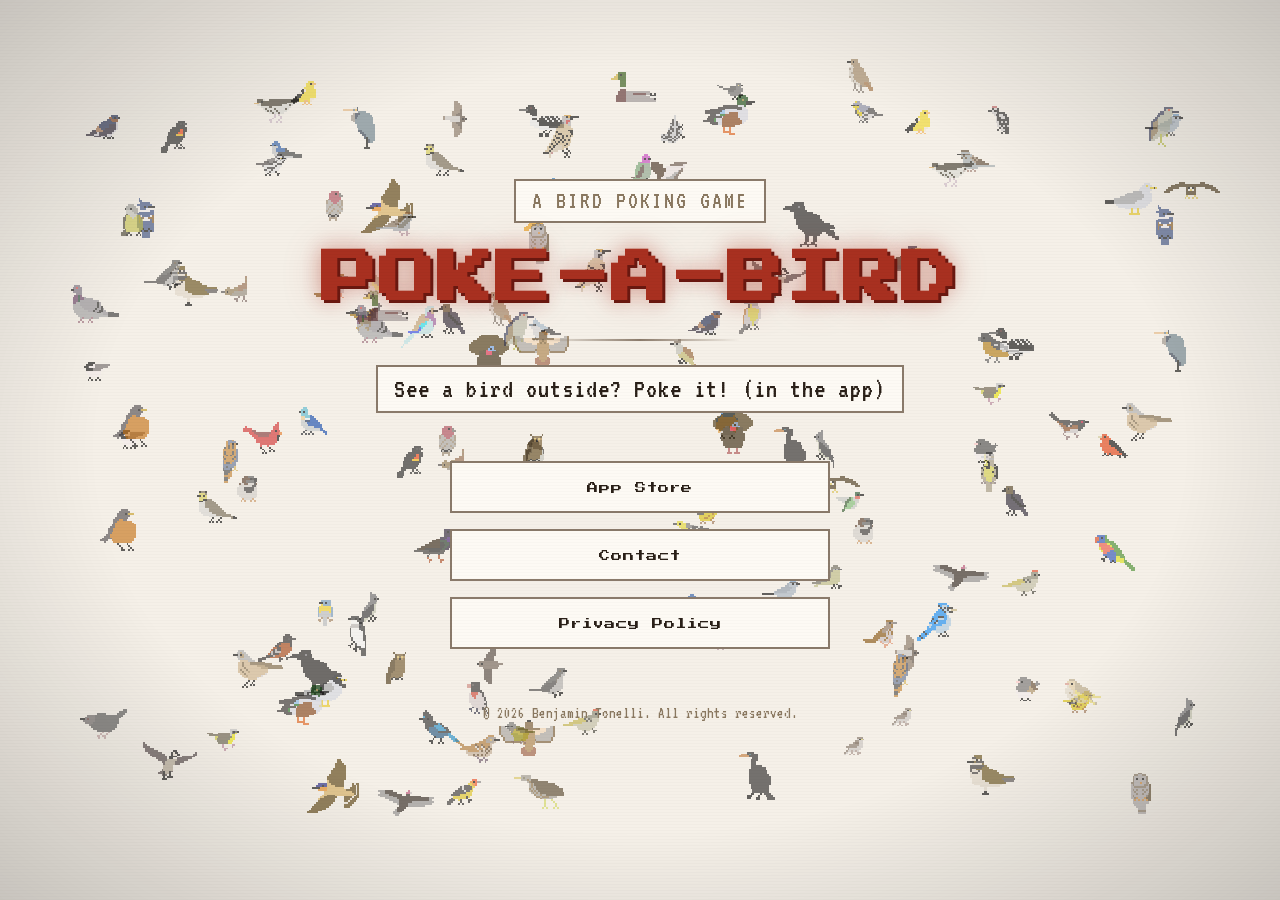
<file: index.html>
<!DOCTYPE html>
<html lang="en">
<head>
  <meta charset="UTF-8" />
  <meta name="viewport" content="width=device-width, initial-scale=1.0" />
  <title>Poke-A-Bird</title>
  <link rel="stylesheet" href="style.css" />
</head>
<body>

  <!-- Floating birds background layer -->
  <div id="bird-layer"></div>

  <div class="page-wrapper">

    <div class="hero">
      <p class="game-subtitle">A bird poking game</p>
      <h1 class="game-title">POKE-A-BIRD</h1>
      <div class="title-divider"></div>
      <p class="tagline">See a bird outside? Poke it! (in the app)</p>
    </div>

    <div class="button-panel">

      <!-- App Store -->
      <a class="menu-btn" href="https://apps.apple.com/us/app/poke-a-bird/id6761445070" target="_blank" rel="noopener noreferrer">
        <span>App Store</span>
      </a>

      <!-- Contact -->
      <a class="menu-btn" href="mailto:pokeabirdgame@gmail.com">
        Contact
      </a>

      <!-- Privacy Policy -->
      <a class="menu-btn" href="privacy-policy.html">
        Privacy Policy
      </a>

    </div>

    <footer class="site-footer">
      <p>&copy; 2026 Benjamin Tonelli. All rights reserved.</p>
    </footer>

  </div>

  <script>
    // Bird pixel art data — all species from the game
    const BIRDS = [
      { name: "American Crow", bg: "#dce8f0", src: "[data-uri]" },
      { name: "American Goldfinch", bg: "#e8e0d0", src: "[data-uri]" },
      { name: "American Kestrel", bg: "#d8ecd8", src: "[data-uri]" },
      { name: "American Pipit", bg: "#d4e4f4", src: "[data-uri]" },
      { name: "American Robin", bg: "#e8f0e0", src: "[data-uri]" },
      { name: "Bald Eagle", bg: "#f0ecd8", src: "[data-uri]" },
      { name: "Barn Swallow", bg: "#e0e8e0", src: "[data-uri]" },
      { name: "Barred Owl", bg: "#d8eee8", src: "[data-uri]" },
      { name: "Belted Kingfisher", bg: "#e8dcc8", src: "[data-uri]" },
      { name: "Black-capped Chickadee", bg: "#dce4ec", src: "[data-uri]" },
      { name: "Black-crowned Night Heron", bg: "#e4ece0", src: "[data-uri]" },
      { name: "Blue Jay", bg: "#d8d8e8", src: "[data-uri]" },
      { name: "Canada Goose", bg: "#ece0d8", src: "[data-uri]" },
      { name: "Common Loon", bg: "#e8e8d8", src: "[data-uri]" },
      { name: "Common Yellowthroat", bg: "#cce0e0", src: "[data-uri]" },
      { name: "Dark-eyed Junco", bg: "#dce0e8", src: "[data-uri]" },
      { name: "Double-crested Cormorant", bg: "#e4d8ec", src: "[data-uri]" },
      { name: "Downy Woodpecker", bg: "#d8e4f0", src: "[data-uri]" },
      { name: "Eastern Bluebird", bg: "#dce8f4", src: "[data-uri]" },
      { name: "Eastern Kingbird", bg: "#e0ece4", src: "[data-uri]" },
      { name: "European Starling", bg: "#ecdce0", src: "[data-uri]" },
      { name: "Great Blue Heron", bg: "#d8ecd8", src: "[data-uri]" },
      { name: "Great Horned Owl", bg: "#e8e8d4", src: "[data-uri]" },
      { name: "Horned Lark", bg: "#d8d8e8", src: "[data-uri]" },
      { name: "House Finch", bg: "#e4ece0", src: "[data-uri]" },
      { name: "House Sparrow", bg: "#e8e4d8", src: "[data-uri]" },
      { name: "Killdeer", bg: "#dce8f0", src: "[data-uri]" },
      { name: "Mallard", bg: "#d8ecd8", src: "[data-uri]" },
      { name: "Northern Cardinal", bg: "#d4e4f4", src: "[data-uri]" },
      { name: "Northern Flicker", bg: "#e8f0e0", src: "[data-uri]" },
      { name: "Northern Mockingbird", bg: "#f0ecd8", src: "[data-uri]" },
      { name: "Northern Parula", bg: "#e0e8e0", src: "[data-uri]" },
      { name: "Northern Shoveler", bg: "#d8eee8", src: "[data-uri]" },
      { name: "Northern Yellow Warbler", bg: "#e8dcc8", src: "[data-uri]" },
      { name: "Osprey", bg: "#dce4ec", src: "[data-uri]" },
      { name: "Pine Siskin", bg: "#e4ece0", src: "[data-uri]" },
      { name: "Red-tailed Hawk", bg: "#d8d8e8", src: "[data-uri]" },
      { name: "Red-winged Blackbird", bg: "#ece0d8", src: "[data-uri]" },
      { name: "Ring-billed Gull", bg: "#e8e8d8", src: "[data-uri]" },
      { name: "Rock Pigeon", bg: "#cce0e0", src: "[data-uri]" },
      { name: "Ruby-crowned Kinglet", bg: "#dce0e8", src: "[data-uri]" },
      { name: "Ruby-throated Hummingbird", bg: "#e4d8ec", src: "[data-uri]" },
      { name: "Scarlet Tanager", bg: "#d8e4f0", src: "[data-uri]" },
      { name: "Song Sparrow", bg: "#dce8f4", src: "[data-uri]" },
      { name: "Spotted Sandpiper", bg: "#e0ece4", src: "[data-uri]" },
      { name: "Tufted Titmouse", bg: "#ecdce0", src: "[data-uri]" },
      { name: "Turkey Vulture", bg: "#d8ecd8", src: "[data-uri]" },
      { name: "Wild Turkey", bg: "#e8e8d4", src: "[data-uri]" },
      { name: "Yellow-rumped Warbler", bg: "#d8d8e8", src: "[data-uri]" },
      { name: "Yellow-throated Vireo", bg: "#e4ece0", src: "[data-uri]" },
      { name: "American Crow", bg: "#dce8f0", src: "[data-uri]" },
      { name: "American Dipper", bg: "#e8e0d0", src: "[data-uri]" },
      { name: "American Goldfinch", bg: "#d8ecd8", src: "[data-uri]" },
      { name: "American Kestrel", bg: "#d4e4f4", src: "[data-uri]" },
      { name: "American Pipit", bg: "#e8f0e0", src: "[data-uri]" },
      { name: "American Robin", bg: "#f0ecd8", src: "[data-uri]" },
      { name: "Anna's Hummingbird", bg: "#e0e8e0", src: "[data-uri]" },
      { name: "Bald Eagle", bg: "#d8eee8", src: "[data-uri]" },
      { name: "Barn Swallow", bg: "#e8dcc8", src: "[data-uri]" },
      { name: "Barred Owl", bg: "#dce4ec", src: "[data-uri]" },
      { name: "Belted Kingfisher", bg: "#e4ece0", src: "[data-uri]" },
      { name: "Black-capped Chickadee", bg: "#d8d8e8", src: "[data-uri]" },
      { name: "Black-crowned Night Heron", bg: "#ece0d8", src: "[data-uri]" },
      { name: "Black-throated Gray Warbler", bg: "#e8e8d8", src: "[data-uri]" },
      { name: "Bushtit", bg: "#cce0e0", src: "[data-uri]" },
      { name: "Canada Goose", bg: "#dce0e8", src: "[data-uri]" },
      { name: "Common Loon", bg: "#e4d8ec", src: "[data-uri]" },
      { name: "Common Yellowthroat", bg: "#d8e4f0", src: "[data-uri]" },
      { name: "Dark-eyed Junco", bg: "#dce8f4", src: "[data-uri]" },
      { name: "Double-crested Cormorant", bg: "#e0ece4", src: "[data-uri]" },
      { name: "Downy Woodpecker", bg: "#ecdce0", src: "[data-uri]" },
      { name: "European Starling", bg: "#d8ecd8", src: "[data-uri]" },
      { name: "Great Blue Heron", bg: "#e8e8d4", src: "[data-uri]" },
      { name: "Great Horned Owl", bg: "#d8d8e8", src: "[data-uri]" },
      { name: "Horned Lark", bg: "#e4ece0", src: "[data-uri]" },
      { name: "House Finch", bg: "#e8e4d8", src: "[data-uri]" },
      { name: "House Sparrow", bg: "#dce8f0", src: "[data-uri]" },
      { name: "Killdeer", bg: "#e8e0d0", src: "[data-uri]" },
      { name: "Mallard", bg: "#d8ecd8", src: "[data-uri]" },
      { name: "Northern Flicker", bg: "#d4e4f4", src: "[data-uri]" },
      { name: "Northern Mockingbird", bg: "#e8f0e0", src: "[data-uri]" },
      { name: "Northern Shoveler", bg: "#f0ecd8", src: "[data-uri]" },
      { name: "Osprey", bg: "#e0e8e0", src: "[data-uri]" },
      { name: "Pine Siskin", bg: "#d8eee8", src: "[data-uri]" },
      { name: "Red-tailed Hawk", bg: "#dce4ec", src: "[data-uri]" },
      { name: "Red-winged Blackbird", bg: "#e4ece0", src: "[data-uri]" },
      { name: "Ring-billed Gull", bg: "#d8d8e8", src: "[data-uri]" },
      { name: "Rock Pigeon", bg: "#ece0d8", src: "[data-uri]" },
      { name: "Ruby-crowned Kinglet", bg: "#e8e8d8", src: "[data-uri]" },
      { name: "Song Sparrow", bg: "#cce0e0", src: "[data-uri]" },
      { name: "Spotted Sandpiper", bg: "#dce0e8", src: "[data-uri]" },
      { name: "Spotted Towhee", bg: "#e4d8ec", src: "[data-uri]" },
      { name: "Steller's Jay", bg: "#d8e4f0", src: "[data-uri]" },
      { name: "Turkey Vulture", bg: "#dce8f4", src: "[data-uri]" },
      { name: "Varied Thrush", bg: "#e0ece4", src: "[data-uri]" },
      { name: "Western Bluebird", bg: "#ecdce0", src: "[data-uri]" },
      { name: "Western Kingbird", bg: "#d8ecd8", src: "[data-uri]" },
      { name: "Wild Turkey", bg: "#e8e8d4", src: "[data-uri]" },
      { name: "Northern Yellow Warbler", bg: "#d8d8e8", src: "[data-uri]" },
      { name: "Yellow-rumped Warbler", bg: "#e4ece0", src: "[data-uri]" },
      { name: "American Bittern", bg: "#f5dab4", src: "[data-uri]" },
      { name: "Ash-throated Flycatcher", bg: "#f5e6c8", src: "[data-uri]" },
      { name: "Black-headed Grosbeak", bg: "#f5e6c8", src: "[data-uri]" },
      { name: "Blue-gray Gnatcatcher", bg: "#f5f0d8", src: "[data-uri]" },
      { name: "Brewer's Sparrow", bg: "#f5dab4", src: "[data-uri]" },
      { name: "Western Meadowlark", bg: "#f5dab4", src: "[data-uri]" },
      { name: "Brown-headed Cowbird", bg: "#f5f0d8", src: "[data-uri]" },
      { name: "Bullock's Oriole", bg: "#f5e6c8", src: "[data-uri]" },
      { name: "Chipping Sparrow", bg: "#f5f0d8", src: "[data-uri]" },
      { name: "Cliff Swallow", bg: "#f5e6c8", src: "[data-uri]" },
      { name: "Hermit Thrush", bg: "#f5f0d8", src: "[data-uri]" },
      { name: "Lazuli Bunting", bg: "#f5e6c8", src: "[data-uri]" },
      { name: "MacGillivray's Warbler", bg: "#f5dab4", src: "[data-uri]" },
      { name: "Northern House Wren", bg: "#f5f0d8", src: "[data-uri]" },
      { name: "Northern Rough-winged Swallow", bg: "#f5e6c8", src: "[data-uri]" },
      { name: "Savannah Sparrow", bg: "#f5f0d8", src: "[data-uri]" },
      { name: "Tree Swallow", bg: "#f5e6c8", src: "[data-uri]" },
      { name: "Western Tanager", bg: "#f5e6c8", src: "[data-uri]" },
      { name: "Western Warbling Vireo", bg: "#f5f0d8", src: "[data-uri]" },
      { name: "Western Wood-Pewee", bg: "#f5f0d8", src: "[data-uri]" },
      { name: "American Bittern", bg: "#f5dab4", src: "[data-uri]" },
      { name: "Black-and-white Warbler", bg: "#f5e6c8", src: "[data-uri]" },
      { name: "Blue-gray Gnatcatcher", bg: "#f5f0d8", src: "[data-uri]" },
      { name: "Brown Thrasher", bg: "#f5dab4", src: "[data-uri]" },
      { name: "Brown-headed Cowbird", bg: "#f5f0d8", src: "[data-uri]" },
      { name: "Chimney Swift", bg: "#f5e6c8", src: "[data-uri]" },
      { name: "Chipping Sparrow", bg: "#f5f0d8", src: "[data-uri]" },
      { name: "Cliff Swallow", bg: "#f5e6c8", src: "[data-uri]" },
      { name: "Dickcissel", bg: "#f5dab4", src: "[data-uri]" },
      { name: "Eastern Phoebe", bg: "#f5f0d8", src: "[data-uri]" },
      { name: "Eastern Warbling Vireo", bg: "#f5f0d8", src: "[data-uri]" },
      { name: "Eastern Wood-Pewee", bg: "#f5f0d8", src: "[data-uri]" },
      { name: "Hermit Thrush", bg: "#f5f0d8", src: "[data-uri]" },
      { name: "Indigo Bunting", bg: "#f5e6c8", src: "[data-uri]" },
      { name: "Northern House Wren", bg: "#f5f0d8", src: "[data-uri]" },
      { name: "Northern Rough-winged Swallow", bg: "#f5e6c8", src: "[data-uri]" },
      { name: "Orchard Oriole", bg: "#f5e6c8", src: "[data-uri]" },
      { name: "Rose-breasted Grosbeak", bg: "#f5e6c8", src: "[data-uri]" },
      { name: "Savannah Sparrow", bg: "#f5f0d8", src: "[data-uri]" },
      { name: "Tree Swallow", bg: "#f5e6c8", src: "[data-uri]" },
      { name: "Lilac-breasted Roller", bg: "#e8d8f0", src: "[data-uri]" },
      { name: "Rainbow Lorikeet", bg: "#d8e8f8", src: "[data-uri]" }
    ];



    // Shuffle so birds appear in random positions each load
    function shuffle(arr) {
      for (let i = arr.length - 1; i > 0; i--) {
        const j = Math.floor(Math.random() * (i + 1));
        [arr[i], arr[j]] = [arr[j], arr[i]];
      }
      return arr;
    }

    // Place each bird species exactly once at a random % position
    function spawnBird(layer, bird) {
      const el = document.createElement('img');
      el.className = 'floating-bird';
      el.src = bird.src;
      el.alt = bird.name;
      el.style.width = '60px';
      el.style.height = '60px';
      el.style.left = (3 + Math.random() * 88) + '%';
      el.style.top  = (5 + Math.random() * 82) + '%';
      layer.appendChild(el);
      return el;
    }

    const layer = document.getElementById('bird-layer');
    const birdEls = shuffle([...BIRDS]).map(bird => spawnBird(layer, bird));

    setInterval(() => {
      birdEls.forEach(el => {
        if (Math.random() >= 0.08) return;
        el.classList.remove('hopping', 'flying');
        void el.offsetWidth; // force reflow to restart animation

        if (Math.random() < 0.75) {
          el.classList.add('hopping');
        } else {
          const curX = parseFloat(el.style.left);
          const curY = parseFloat(el.style.top);
          const newX = 3 + Math.random() * 88;
          const newY = 5 + Math.random() * 82;
          const sw = layer.offsetWidth;
          const sh = layer.offsetHeight;
          el.style.setProperty('--fly-end-x', ((newX - curX) / 100 * sw) + 'px');
          el.style.setProperty('--fly-end-y', ((newY - curY) / 100 * sh) + 'px');
          el.classList.add('flying');
          el.addEventListener('animationend', function handler() {
            el.style.left = newX + '%';
            el.style.top  = newY + '%';
            el.style.removeProperty('--fly-end-x');
            el.style.removeProperty('--fly-end-y');
            el.classList.remove('flying');
            el.removeEventListener('animationend', handler);
          });
        }
      });
    }, 2500);
  </script>

</body>
</html>
</file>
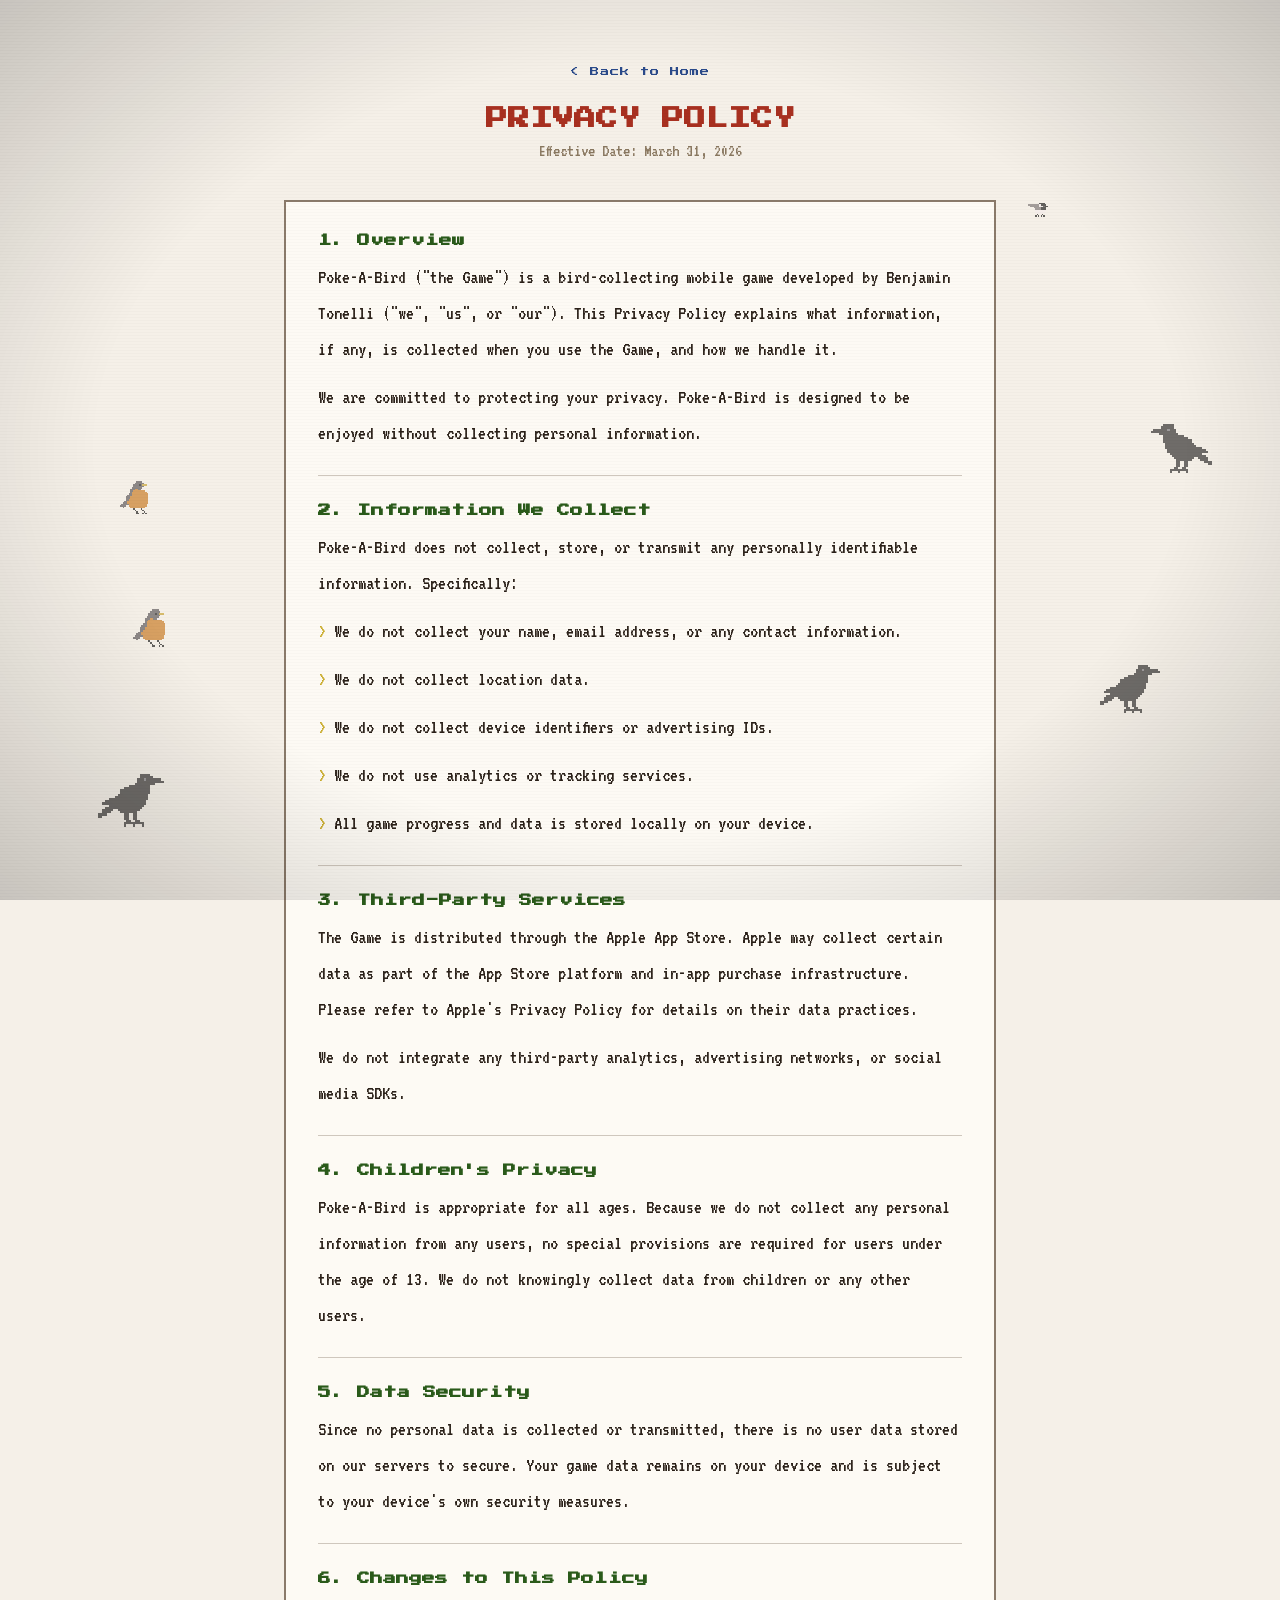
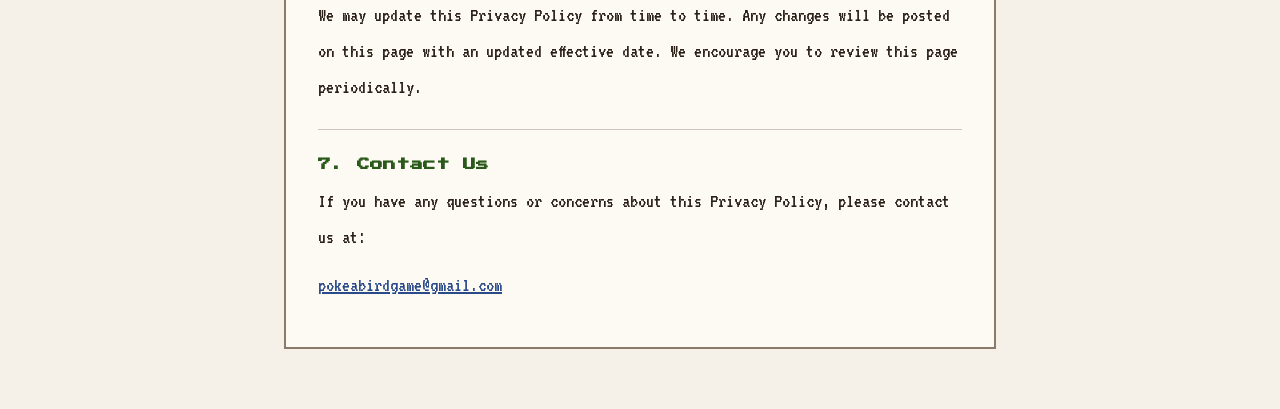
<file: privacy-policy.html>
<!DOCTYPE html>
<html lang="en">
<head>
  <meta charset="UTF-8" />
  <meta name="viewport" content="width=device-width, initial-scale=1.0" />
  <title>Privacy Policy — Poke-A-Bird</title>
  <link rel="stylesheet" href="style.css" />
</head>
<body>

  <div id="bird-layer"></div>

  <div class="policy-wrapper">

    <div class="policy-header">
      <a class="policy-back" href="index.html">&lt; Back to Home</a>
      <h1 class="policy-title">PRIVACY POLICY</h1>
      <p class="policy-date">Effective Date: March 31, 2026</p>
    </div>

    <div class="policy-body">

      <h2>1. Overview</h2>
      <p>
        Poke-A-Bird ("the Game") is a bird-collecting mobile game developed by Benjamin Tonelli ("we", "us", or "our"). This Privacy Policy explains what information, if any, is collected when you use the Game, and how we handle it.
      </p>
      <p>
        We are committed to protecting your privacy. Poke-A-Bird is designed to be enjoyed without collecting personal information.
      </p>

      <div class="policy-divider"></div>

      <h2>2. Information We Collect</h2>
      <p>
        Poke-A-Bird does not collect, store, or transmit any personally identifiable information. Specifically:
      </p>
      <ul>
        <li>We do not collect your name, email address, or any contact information.</li>
        <li>We do not collect location data.</li>
        <li>We do not collect device identifiers or advertising IDs.</li>
        <li>We do not use analytics or tracking services.</li>
        <li>All game progress and data is stored locally on your device.</li>
      </ul>

      <div class="policy-divider"></div>

      <h2>3. Third-Party Services</h2>
      <p>
        The Game is distributed through the Apple App Store. Apple may collect certain data as part of the App Store platform and in-app purchase infrastructure. Please refer to Apple's Privacy Policy for details on their data practices.
      </p>
      <p>
        We do not integrate any third-party analytics, advertising networks, or social media SDKs.
      </p>

      <div class="policy-divider"></div>

      <h2>4. Children's Privacy</h2>
      <p>
        Poke-A-Bird is appropriate for all ages. Because we do not collect any personal information from any users, no special provisions are required for users under the age of 13. We do not knowingly collect data from children or any other users.
      </p>

      <div class="policy-divider"></div>

      <h2>5. Data Security</h2>
      <p>
        Since no personal data is collected or transmitted, there is no user data stored on our servers to secure. Your game data remains on your device and is subject to your device's own security measures.
      </p>

      <div class="policy-divider"></div>

      <h2>6. Changes to This Policy</h2>
      <p>
        We may update this Privacy Policy from time to time. Any changes will be posted on this page with an updated effective date. We encourage you to review this page periodically.
      </p>

      <div class="policy-divider"></div>

      <h2>7. Contact Us</h2>
      <p>
        If you have any questions or concerns about this Privacy Policy, please contact us at:
      </p>
      <p>
        <a href="mailto:pokeabirdgame@gmail.com">pokeabirdgame@gmail.com</a>
      </p>

    </div>

  </div>

  <script>
    const BIRDS = [
      { bg: "#dce8f0", src: "[data-uri]" },
      { bg: "#e8e0d0", src: "[data-uri]" },
      { bg: "#e8f0e0", src: "[data-uri]" },
      { bg: "#d8d8e8", src: "[data-uri]" },
      { bg: "#dce4ec", src: "[data-uri]" }
    ];

    function randomBetween(a, b) { return a + Math.random() * (b - a); }

    class FloatingBird {
      constructor(layer) {
        const bird = BIRDS[Math.floor(Math.random() * BIRDS.length)];
        this.el = document.createElement('img');
        this.el.className = 'floating-bird';
        this.el.src = bird.src;
        const size = Math.round(randomBetween(40, 72));
        this.el.style.width = size + 'px';
        this.el.style.height = size + 'px';
        this.x = randomBetween(0, window.innerWidth - size);
        this.y = randomBetween(0, window.innerHeight - size);
        const speed = randomBetween(0.2, 0.8);
        const angle = randomBetween(0, Math.PI * 2);
        this.vx = Math.cos(angle) * speed;
        this.vy = Math.sin(angle) * speed;
        this.size = size;
        this.bobOffset = randomBetween(0, Math.PI * 2);
        this.t = 0;
        this.el.style.transform = `translate(${this.x}px, ${this.y}px)`;
        layer.appendChild(this.el);
      }
      update() {
        this.t++;
        this.x += this.vx;
        this.y += this.vy + Math.sin(this.t * 0.013 + this.bobOffset) * 0.2;
        const maxX = window.innerWidth - this.size;
        const maxY = window.innerHeight - this.size;
        if (this.x < 0) { this.x = 0; this.vx *= -1; }
        if (this.x > maxX) { this.x = maxX; this.vx *= -1; }
        if (this.y < 0) { this.y = 0; this.vy *= -1; }
        if (this.y > maxY) { this.y = maxY; this.vy *= -1; }
        this.el.style.transform = `translate(${this.x}px, ${this.y}px) scaleX(${this.vx < 0 ? -1 : 1})`;
      }
    }

    const layer = document.getElementById('bird-layer');
    const birds = Array.from({ length: 10 }, () => new FloatingBird(layer));
    function animate() { birds.forEach(b => b.update()); requestAnimationFrame(animate); }
    animate();
  </script>

</body>
</html>
</file>
<file: style.css>
@font-face {
  font-family: 'Press Start 2P';
  src: url('fonts/PressStart2P.woff2') format('woff2');
  font-weight: normal;
  font-style: normal;
}

@font-face {
  font-family: 'VT323';
  src: url('fonts/VT323.woff2') format('woff2');
  font-weight: normal;
  font-style: normal;
}

:root {
  --bg: #f5f0e8;
  --panel: #fdfaf4;
  --border: #8a7a6a;
  --green: #2a5a1a;
  --gold: #c8a820;
  --text: #2a2018;
  --dim: #8a7860;
  --red: #a83020;
  --blue: #2a4a8a;
  --dark: #ede8e0;
}

*, *::before, *::after {
  box-sizing: border-box;
  margin: 0;
  padding: 0;
}

html, body {
  width: 100%;
  min-height: 100vh;
  background-color: var(--bg);
  color: var(--text);
  font-family: 'Press Start 2P', monospace;
  overflow-x: hidden;
}

/* CRT overlay effects */
body::before {
  content: '';
  position: fixed;
  inset: 0;
  background: repeating-linear-gradient(
    0deg,
    rgba(0,0,0,0.015) 0px,
    rgba(0,0,0,0.015) 1px,
    transparent 1px,
    transparent 3px
  );
  pointer-events: none;
  z-index: 9999;
}

body::after {
  content: '';
  position: fixed;
  inset: 0;
  background: radial-gradient(ellipse at center, transparent 60%, rgba(0,0,0,0.18) 100%);
  pointer-events: none;
  z-index: 9998;
}

/* Bird float layer */
#bird-layer {
  position: fixed;
  inset: 0;
  pointer-events: none;
  overflow: hidden;
  z-index: 0;
}

.floating-bird {
  position: absolute;
  image-rendering: pixelated;
  image-rendering: crisp-edges;
  opacity: 0.6;
  width: 60px;
  height: 60px;
  cursor: default;
}

.floating-bird.hopping {
  animation: spotted-bird-hop 0.4s ease;
}

.floating-bird.flying {
  animation: spotted-bird-fly 2.5s ease-in-out;
}

@keyframes spotted-bird-hop {
  0%   { transform: translateY(0)     scaleX(1);  }
  30%  { transform: translateY(-15px) scaleX(1);  }
  50%  { transform: translateY(-18px) scaleX(-1); }
  100% { transform: translateY(0)     scaleX(-1); }
}

@keyframes spotted-bird-fly {
  0%   { transform: translate(0, 0) rotate(0deg); }
  20%  { transform: translate(calc(var(--fly-end-x, 0px) * 0.15 - 20px), calc(var(--fly-end-y, 0px) * 0.15 - 40px)) rotate(-8deg); }
  40%  { transform: translate(calc(var(--fly-end-x, 0px) * 0.45 + 18px), calc(var(--fly-end-y, 0px) * 0.35 - 15px)) rotate(5deg);  }
  60%  { transform: translate(calc(var(--fly-end-x, 0px) * 0.65 - 12px), calc(var(--fly-end-y, 0px) * 0.6  - 20px)) rotate(-5deg); }
  80%  { transform: translate(calc(var(--fly-end-x, 0px) * 0.88 + 6px),  calc(var(--fly-end-y, 0px) * 0.85))        rotate(3deg);  }
  100% { transform: translate(var(--fly-end-x, 0px), var(--fly-end-y, 0px)) rotate(0deg); }
}

/* Main layout */
.page-wrapper {
  position: relative;
  z-index: 1;
  min-height: 100vh;
  display: flex;
  flex-direction: column;
  align-items: center;
  justify-content: center;
  padding: 40px 20px;
  gap: 0;
}

/* Hero section */
.hero {
  text-align: center;
  margin-bottom: 48px;
}

.game-subtitle {
  font-family: 'VT323', monospace;
  font-size: clamp(18px, 3vw, 24px);
  color: var(--dim);
  letter-spacing: 2px;
  margin-bottom: 20px;
  text-transform: uppercase;
  background: var(--panel);
  border: 2px solid var(--border);
  padding: 8px 16px;
  display: inline-block;
}

.game-title {
  font-size: clamp(28px, 6vw, 56px);
  color: var(--red);
  line-height: 1.3;
  letter-spacing: 2px;
  text-shadow:
    3px 3px 0px #6a1810,
    0 0 20px rgba(168, 48, 32, 0.4),
    0 0 40px rgba(168, 48, 32, 0.2);
  animation: title-glow 2.5s ease-in-out infinite alternate;
}

@keyframes title-glow {
  from {
    text-shadow:
      3px 3px 0px #6a1810,
      0 0 10px rgba(168, 48, 32, 0.3),
      0 0 25px rgba(168, 48, 32, 0.1);
  }
  to {
    text-shadow:
      3px 3px 0px #6a1810,
      0 0 20px rgba(168, 48, 32, 0.6),
      0 0 50px rgba(168, 48, 32, 0.3);
  }
}

.title-divider {
  width: 200px;
  height: 2px;
  background: linear-gradient(to right, transparent, var(--border), transparent);
  margin: 24px auto;
}

.tagline {
  font-family: 'VT323', monospace;
  font-size: clamp(20px, 3.5vw, 28px);
  color: var(--text);
  letter-spacing: 1px;
  background: var(--panel);
  border: 2px solid var(--border);
  padding: 8px 16px;
  display: inline-block;
}

/* Button panel */
.button-panel {
  display: flex;
  flex-direction: column;
  align-items: center;
  gap: 16px;
  width: 100%;
  max-width: 380px;
}

.menu-btn {
  display: flex;
  align-items: center;
  justify-content: center;
  gap: 10px;
  width: 100%;
  padding: 14px 24px;
  background: var(--panel);
  border: 2px solid var(--border);
  color: var(--text);
  font-family: 'Press Start 2P', monospace;
  font-size: clamp(9px, 2vw, 11px);
  text-decoration: none;
  cursor: pointer;
  letter-spacing: 1px;
  transition: background 0.15s, color 0.15s, border-color 0.15s, transform 0.1s;
  position: relative;
  min-height: 52px;
}

.menu-btn::before {
  content: '> ';
  opacity: 0;
  position: absolute;
  left: 12px;
  color: var(--gold);
  transition: opacity 0.15s;
}

.menu-btn:hover::before {
  opacity: 1;
}

.menu-btn:hover {
  background: var(--blue);
  color: #ffffff;
  border-color: var(--blue);
}

.menu-btn:active {
  transform: scale(0.98);
}

.menu-btn.coming-soon {
  opacity: 0.55;
  cursor: not-allowed;
  border-style: dashed;
}

.menu-btn.coming-soon:hover {
  background: var(--panel);
  color: var(--text);
  border-color: var(--border);
  border-style: dashed;
}

.menu-btn.coming-soon::before {
  display: none;
}

.coming-soon-badge {
  font-family: 'VT323', monospace;
  font-size: 14px;
  color: var(--gold);
  background: var(--dark);
  border: 1px solid var(--gold);
  padding: 2px 6px;
  letter-spacing: 1px;
}

/* Footer */
.site-footer {
  margin-top: 56px;
  text-align: center;
  color: var(--dim);
}

.site-footer p {
  font-family: 'VT323', monospace;
  font-size: 16px;
  letter-spacing: 1px;
}

/* ==============================
   PRIVACY POLICY PAGE
   ============================== */

.policy-wrapper {
  position: relative;
  z-index: 1;
  max-width: 760px;
  margin: 0 auto;
  padding: 60px 24px;
}

.policy-header {
  margin-bottom: 40px;
  text-align: center;
}

.policy-back {
  display: inline-block;
  font-family: 'Press Start 2P', monospace;
  font-size: 9px;
  color: var(--blue);
  text-decoration: none;
  margin-bottom: 32px;
  letter-spacing: 1px;
}

.policy-back:hover {
  color: var(--red);
}

.policy-title {
  font-size: clamp(16px, 3vw, 22px);
  color: var(--red);
  margin-bottom: 12px;
}

.policy-date {
  font-family: 'VT323', monospace;
  font-size: 18px;
  color: var(--dim);
}

.policy-body {
  border: 2px solid var(--border);
  background: var(--panel);
  padding: 32px;
}

.policy-body h2 {
  font-size: clamp(10px, 2vw, 13px);
  color: var(--green);
  margin-top: 28px;
  margin-bottom: 12px;
}

.policy-body h2:first-child {
  margin-top: 0;
}

.policy-body p,
.policy-body li {
  font-family: 'VT323', monospace;
  font-size: clamp(16px, 2.5vw, 20px);
  color: var(--text);
  line-height: 1.8;
  margin-bottom: 12px;
}

.policy-body ul {
  list-style: none;
  padding-left: 0;
}

.policy-body li::before {
  content: '> ';
  color: var(--gold);
}

.policy-body a {
  color: var(--blue);
}

.policy-body a:hover {
  color: var(--red);
}

.policy-divider {
  width: 100%;
  height: 1px;
  background: var(--border);
  margin: 24px 0;
  opacity: 0.4;
}
</file>
